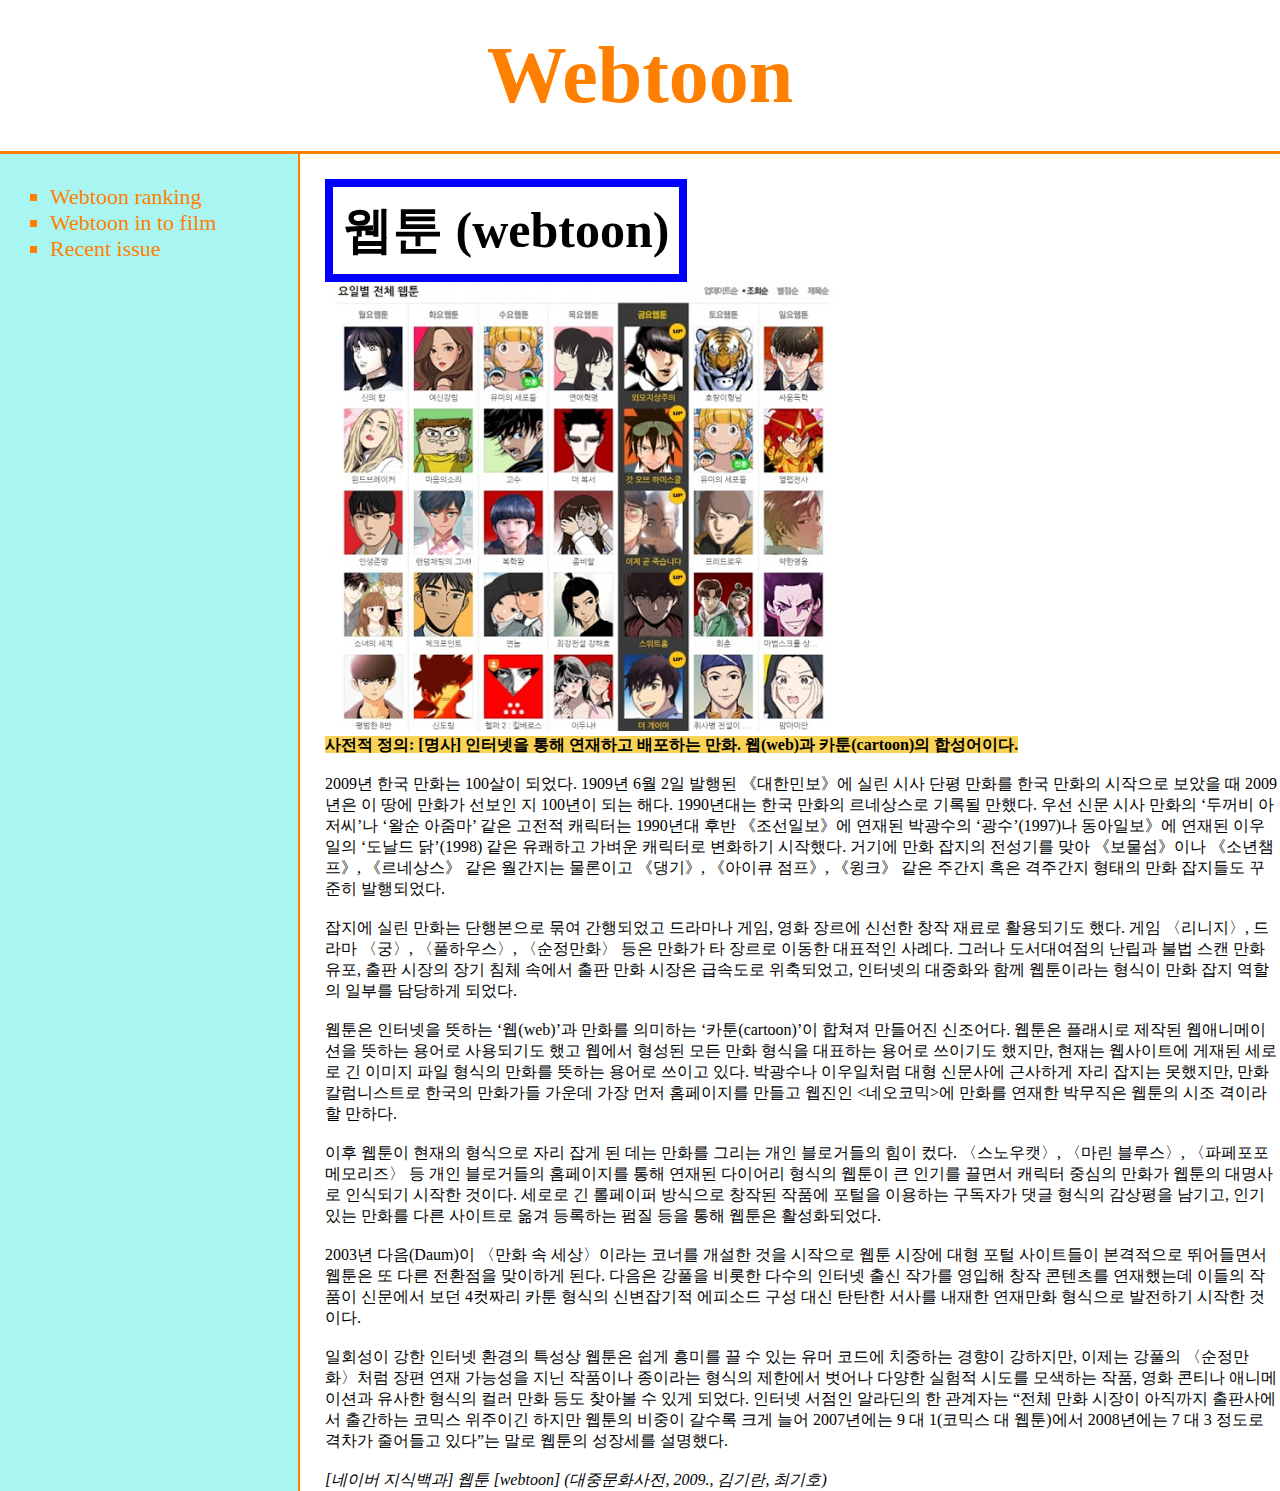
<file: index.html>
<!doctype html>
<html>
<head>
<meta charset="utf-8">
<title>webtoon</title>
  <link rel="stylesheet" href="style.css">

</head>

<body>
<header><b><a href="index.html">Webtoon</a></b></header>
<div id="grid">
    <ol>
      <a href="1.html"><li>Webtoon ranking</li></a>
      <a href="2.html"><li>Webtoon in to film</li></a>
      <a href="3.html"><li>Recent issue</li></a>
    </ol>
  <div id="article">
      <h2>웹툰 (webtoon)</h2>
    <div class="image">
      <img src="1.jpg">
    </div>

      <mark style="background-color:#F7D358"><b>사전적 정의: [명사] 인터넷을 통해 연재하고 배포하는 만화. 웹(web)과 카툰(cartoon)의 합성어이다.</b></mark>
    <br><br>
    2009년 한국 만화는 100살이 되었다. 1909년 6월 2일 발행된 《대한민보》에 실린 시사 단평 만화를 한국 만화의 시작으로 보았을 때 2009년은 이 땅에 만화가 선보인 지 100년이 되는 해다.
    1990년대는 한국 만화의 르네상스로 기록될 만했다. 우선 신문 시사 만화의 ‘두꺼비 아저씨’나 ‘왈순 아줌마’ 같은 고전적 캐릭터는 1990년대 후반 《조선일보》에 연재된 박광수의 ‘광수’(1997)나
    동아일보》에 연재된 이우일의 ‘도날드 닭’(1998) 같은 유쾌하고 가벼운 캐릭터로 변화하기 시작했다. 거기에 만화 잡지의 전성기를 맞아 《보물섬》이나 《소년챔프》, 《르네상스》 같은 월간지는 물론이고
    《댕기》, 《아이큐 점프》, 《윙크》 같은 주간지 혹은 격주간지 형태의 만화 잡지들도 꾸준히 발행되었다.
    <br><br>
    잡지에 실린 만화는 단행본으로 묶여 간행되었고 드라마나 게임, 영화 장르에 신선한 창작 재료로 활용되기도 했다. 게임 〈리니지〉, 드라마 〈궁〉, 〈풀하우스〉, 〈순정만화〉 등은 만화가 타 장르로
    이동한 대표적인 사례다. 그러나 도서대여점의 난립과 불법 스캔 만화 유포, 출판 시장의 장기 침체 속에서 출판 만화 시장은 급속도로 위축되었고, 인터넷의 대중화와 함께 웹툰이라는 형식이 만화 잡지
    역할의 일부를 담당하게 되었다.
    <br><br>
    웹툰은 인터넷을 뜻하는 ‘웹(web)’과 만화를 의미하는 ‘카툰(cartoon)’이 합쳐져 만들어진 신조어다. 웹툰은 플래시로 제작된 웹애니메이션을 뜻하는 용어로 사용되기도 했고 웹에서 형성된 모든 만화 형식을
    대표하는 용어로 쓰이기도 했지만, 현재는 웹사이트에 게재된 세로로 긴 이미지 파일 형식의 만화를 뜻하는 용어로 쓰이고 있다. 박광수나 이우일처럼 대형 신문사에 근사하게 자리 잡지는 못했지만,
    만화 칼럼니스트로 한국의 만화가들 가운데 가장 먼저 홈페이지를 만들고 웹진인 <네오코믹>에 만화를 연재한 박무직은 웹툰의 시조 격이라 할 만하다.
    <br><br>
    이후 웹툰이 현재의 형식으로 자리 잡게 된 데는 만화를 그리는 개인 블로거들의 힘이 컸다. 〈스노우캣〉, 〈마린 블루스〉, 〈파페포포 메모리즈〉 등 개인 블로거들의 홈페이지를 통해 연재된 다이어리 형식의
    웹툰이 큰 인기를 끌면서 캐릭터 중심의 만화가 웹툰의 대명사로 인식되기 시작한 것이다. 세로로 긴 롤페이퍼 방식으로 창작된 작품에 포털을 이용하는 구독자가 댓글 형식의 감상평을 남기고, 인기 있는 만화를
    다른 사이트로 옮겨 등록하는 펌질 등을 통해 웹툰은 활성화되었다.
    <br><br>
    2003년 다음(Daum)이 〈만화 속 세상〉이라는 코너를 개설한 것을 시작으로 웹툰 시장에 대형 포털 사이트들이 본격적으로 뛰어들면서 웹툰은 또 다른 전환점을 맞이하게 된다. 다음은 강풀을 비롯한
    다수의 인터넷 출신 작가를 영입해 창작 콘텐츠를 연재했는데 이들의 작품이 신문에서 보던 4컷짜리 카툰 형식의 신변잡기적 에피소드 구성 대신 탄탄한 서사를 내재한 연재만화 형식으로 발전하기 시작한 것이다.
    <br><br>
    일회성이 강한 인터넷 환경의 특성상 웹툰은 쉽게 흥미를 끌 수 있는 유머 코드에 치중하는 경향이 강하지만, 이제는 강풀의 〈순정만화〉처럼 장편 연재 가능성을 지닌 작품이나 종이라는 형식의 제한에서
    벗어나 다양한 실험적 시도를 모색하는 작품, 영화 콘티나 애니메이션과 유사한 형식의 컬러 만화 등도 찾아볼 수 있게 되었다. 인터넷 서점인 알라딘의 한 관계자는 “전체 만화 시장이 아직까지 출판사에서
    출간하는 코믹스 위주이긴 하지만 웹툰의 비중이 갈수록 크게 늘어 2007년에는 9 대 1(코믹스 대 웹툰)에서 2008년에는 7 대 3 정도로 격차가 줄어들고 있다”는 말로 웹툰의 성장세를 설명했다.
    <br><br>
    <em>[네이버 지식백과] 웹툰 [webtoon] (대중문화사전, 2009., 김기란, 최기호)</em>
    </div>

  </div>
</body>
</html>
</file>
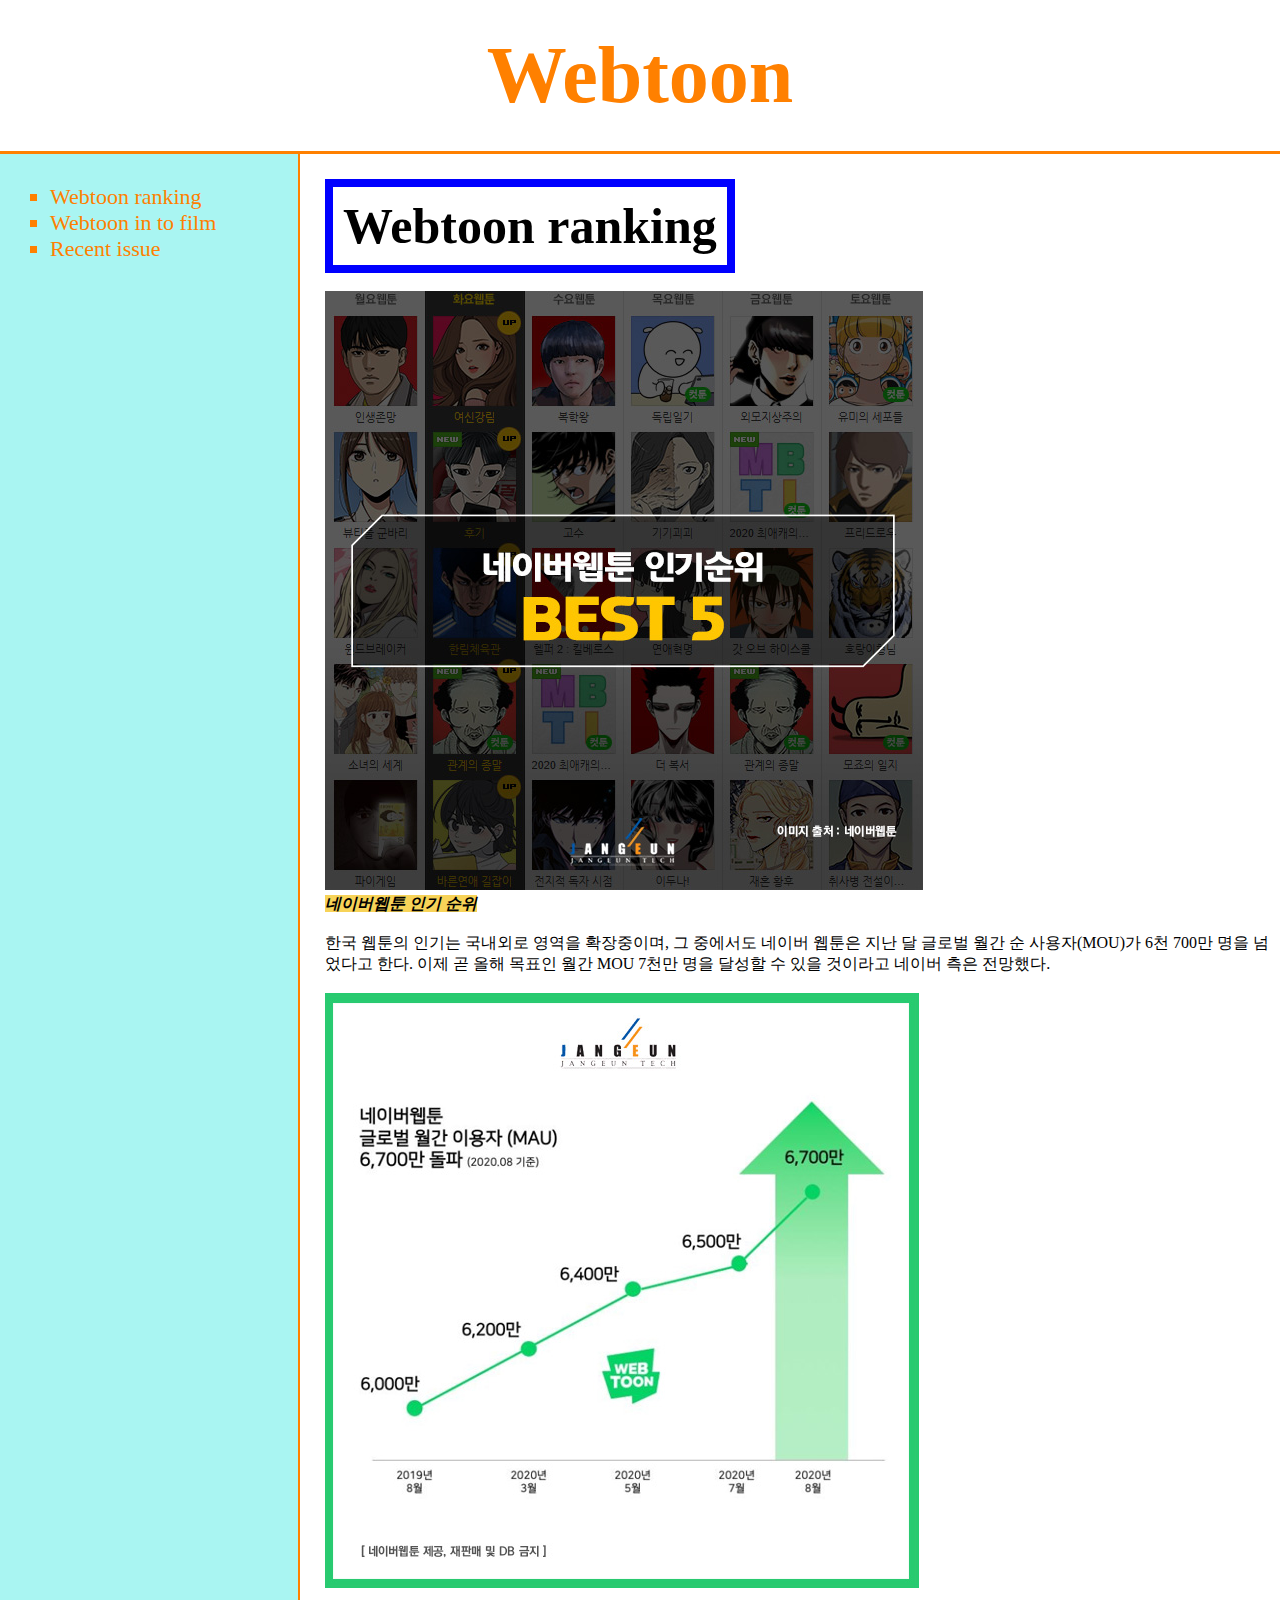
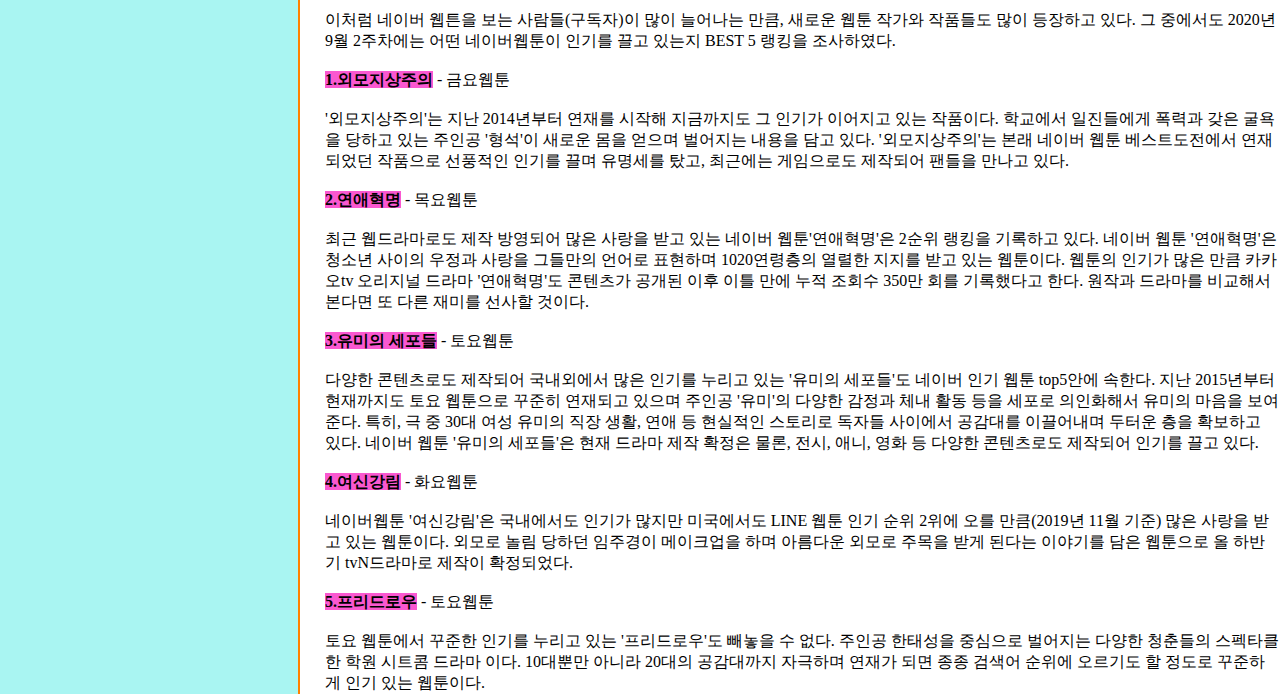
<file: 1.html>
<!doctype html>
<html>
<head>
<meta charset="utf-8">
<title>webtoon</title>
<link rel="stylesheet" href="style.css">
</head>

<body>
<header><b><a href="index.html">Webtoon</a></b></header>
<div id="grid">
    <ol>
      <a href="1.html"><li>Webtoon ranking</li></a>
      <a href="2.html"><li>Webtoon in to film</li></a>
      <a href="3.html"><li>Recent issue</li></a>
    </ol>
  <div id="article">
      <p>
      <h2>Webtoon ranking</h2>
      <br><br>
      <img src="2.jpg">
      <br>
      <mark style="background-color:#F7D358"><b><em>네이버웹툰 인기 순위</em></b></mark>
      <br><br>
      한국 웹툰의 인기는 국내외로 영역을 확장중이며, 그 중에서도 네이버 웹툰은 지난 달 글로벌 월간 순 사용자(MOU)가 6천 700만 명을 넘었다고 한다. 이제 곧 올해 목표인 월간 MOU 7천만 명을
      달성할 수 있을 것이라고 네이버 측은 전망했다.
      <br><br>
      <img src="3.jpg">
      <br><br>
      이처럼 네이버 웹튼을 보는 사람들(구독자)이 많이 늘어나는 만큼, 새로운 웹툰 작가와 작품들도 많이 등장하고 있다. 그 중에서도 2020년 9월 2주차에는 어떤 네이버웹툰이 인기를 끌고 있는지
      BEST 5 랭킹을 조사하였다.
      <br><br>
      <mark style="background-color:#FA58D0"><b>1.외모지상주의</b></mark> - 금요웹툰
      <br><br>
      '외모지상주의'는 지난 2014년부터 연재를 시작해 지금까지도 그 인기가 이어지고 있는 작품이다. 학교에서 일진들에게 폭력과 갖은 굴욕을 당하고 있는 주인공 '형석'이 새로운 몸을 얻으며
      벌어지는 내용을 담고 있다. '외모지상주의'는 본래 네이버 웹툰 베스트도전에서 연재되었던 작품으로 선풍적인 인기를 끌며 유명세를 탔고, 최근에는 게임으로도 제작되어 팬들을 만나고
      있다.
      <br><br>
      <mark style="background-color:#FA58D0"><b>2.연애혁명</b></mark> - 목요웹툰
      <br><br>
      최근 웹드라마로도 제작 방영되어 많은 사랑을 받고 있는 네이버 웹툰'연애혁명'은 2순위 랭킹을 기록하고 있다. 네이버 웹툰 '연애혁명'은 청소년 사이의 우정과 사랑을 그들만의 언어로
      표현하며 1020연령층의 열렬한 지지를 받고 있는 웹툰이다. 웹툰의 인기가 많은 만큼 카카오tv 오리지널 드라마 '연애혁명'도 콘텐츠가 공개된 이후 이틀 만에 누적 조회수 350만 회를
      기록했다고 한다. 원작과 드라마를 비교해서 본다면 또 다른 재미를 선사할 것이다.
      <br><br>
      <mark style="background-color:#FA58D0"><b>3.유미의 세포들</b></mark> - 토요웹툰
      <br><br>
      다양한 콘텐츠로도 제작되어 국내외에서 많은 인기를 누리고 있는 '유미의 세포들'도 네이버 인기 웹툰 top5안에 속한다. 지난 2015년부터 현재까지도 토요 웹툰으로 꾸준히 연재되고 있으며
      주인공 '유미'의 다양한 감정과 체내 활동 등을 세포로 의인화해서 유미의 마음을 보여준다. 특히, 극 중 30대 여성 유미의 직장 생활, 연애 등 현실적인 스토리로 독자들 사이에서 공감대를
      이끌어내며 두터운 층을 확보하고 있다. 네이버 웹툰 '유미의 세포들'은 현재 드라마 제작 확정은 물론, 전시, 애니, 영화 등 다양한 콘텐츠로도 제작되어 인기를 끌고 있다.
      <br><br>
      <mark style="background-color:#FA58D0"><b>4.여신강림</b></mark> - 화요웹툰
      <br><br>
      네이버웹툰 '여신강림'은 국내에서도 인기가 많지만 미국에서도 LINE 웹툰 인기 순위 2위에 오를 만큼(2019년 11월 기준) 많은 사랑을 받고 있는 웹툰이다.
      외모로 놀림 당하던 임주경이 메이크업을 하며 아름다운 외모로 주목을 받게 된다는 이야기를 담은 웹툰으로 올 하반기 tvN드라마로 제작이 확정되었다.
      <br><br>
      <mark style="background-color:#FA58D0"><b>5.프리드로우</b></mark> - 토요웹툰
      <br><br>
      토요 웹툰에서 꾸준한 인기를 누리고 있는 '프리드로우'도 빼놓을 수 없다. 주인공 한태성을 중심으로 벌어지는 다양한 청춘들의 스펙타클한 학원 시트콤 드라마 이다.
      10대뿐만 아니라 20대의 공감대까지 자극하며 연재가 되면 종종 검색어 순위에 오르기도 할 정도로 꾸준하게 인기 있는 웹툰이다.
      </p>
    </div>
  </div>
</body>
</html>
</file>
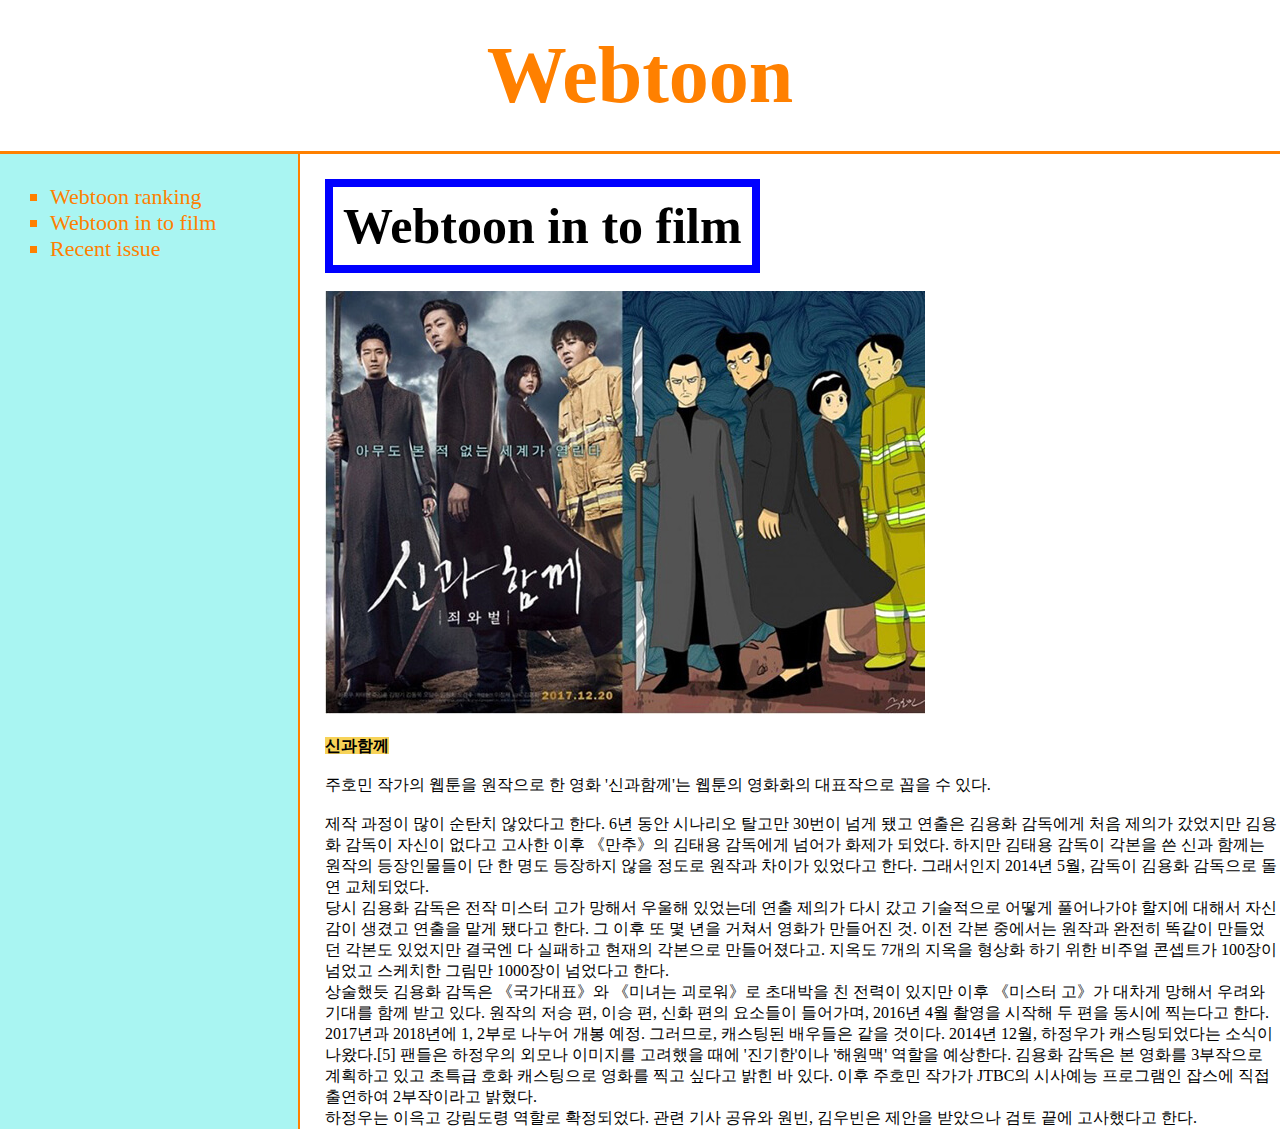
<file: 2.html>
<!doctype html>
<html>
<head>
<meta charset="utf-8">
<title>webtoon</title>
  <link rel="stylesheet" href="style.css">
</head>

<body>
<header><b><a href="index.html">Webtoon</a></b></header>
<div id="grid">
    <ol>
      <a href="1.html"><li>Webtoon ranking</li></a>
      <a href="2.html"><li>Webtoon in to film</li></a>
      <a href="3.html"><li>Recent issue</li></a>
    </ol>
<div id="article">
  <h2>Webtoon in to film</h2>
  <br><br>
  <p><img src="4.jpg">
  <br><br>
  <mark style="background-color:#F7D358"><b>신과함께</b></mark>
  <br><br>
  주호민 작가의 웹툰을 원작으로 한 영화 '신과함께'는 웹툰의 영화화의 대표작으로 꼽을 수 있다.
  <br><br>

  제작 과정이 많이 순탄치 않았다고 한다. 6년 동안 시나리오 탈고만 30번이 넘게 됐고 연출은 김용화 감독에게 처음 제의가 갔었지만 김용화 감독이 자신이 없다고
  고사한 이후 《만추》의 김태용 감독에게 넘어가 화제가 되었다. 하지만 김태용 감독이 각본을 쓴 신과 함께는 원작의 등장인물들이 단 한 명도 등장하지 않을 정도로
  원작과 차이가 있었다고 한다. 그래서인지 2014년 5월, 감독이 김용화 감독으로 돌연 교체되었다. <BR>
  당시 김용화 감독은 전작 미스터 고가 망해서 우울해 있었는데 연출 제의가 다시 갔고 기술적으로 어떻게 풀어나가야 할지에 대해서 자신감이 생겼고 연출을 맡게 됐다고 한다.
  그 이후 또 몇 년을 거쳐서 영화가 만들어진 것. 이전 각본 중에서는 원작과 완전히 똑같이 만들었던 각본도 있었지만 결국엔 다 실패하고 현재의 각본으로 만들어졌다고.
  지옥도 7개의 지옥을 형상화 하기 위한 비주얼 콘셉트가 100장이 넘었고 스케치한 그림만 1000장이 넘었다고 한다.<BR>
  상술했듯 김용화 감독은 《국가대표》와 《미녀는 괴로워》로 초대박을 친 전력이 있지만 이후 《미스터 고》가 대차게 망해서 우려와 기대를 함께 받고 있다.
  원작의 저승 편, 이승 편, 신화 편의 요소들이 들어가며, 2016년 4월 촬영을 시작해 두 편을 동시에 찍는다고 한다. 2017년과 2018년에 1, 2부로 나누어 개봉 예정.
  그러므로, 캐스팅된 배우들은 같을 것이다. 2014년 12월, 하정우가 캐스팅되었다는 소식이 나왔다.[5] 팬들은 하정우의 외모나 이미지를 고려했을 때에 '진기한'이나
  '해원맥' 역할을 예상한다. 김용화 감독은 본 영화를 3부작으로 계획하고 있고 초특급 호화 캐스팅으로 영화를 찍고 싶다고 밝힌 바 있다.
  이후 주호민 작가가 JTBC의 시사예능 프로그램인 잡스에 직접 출연하여 2부작이라고 밝혔다.<BR>
  하정우는 이윽고 강림도령 역할로 확정되었다. 관련 기사 공유와 원빈, 김우빈은 제안을 받았으나 검토 끝에 고사했다고 한다.

  </p>
  </div>
</div>
</body>
</html>
</file>
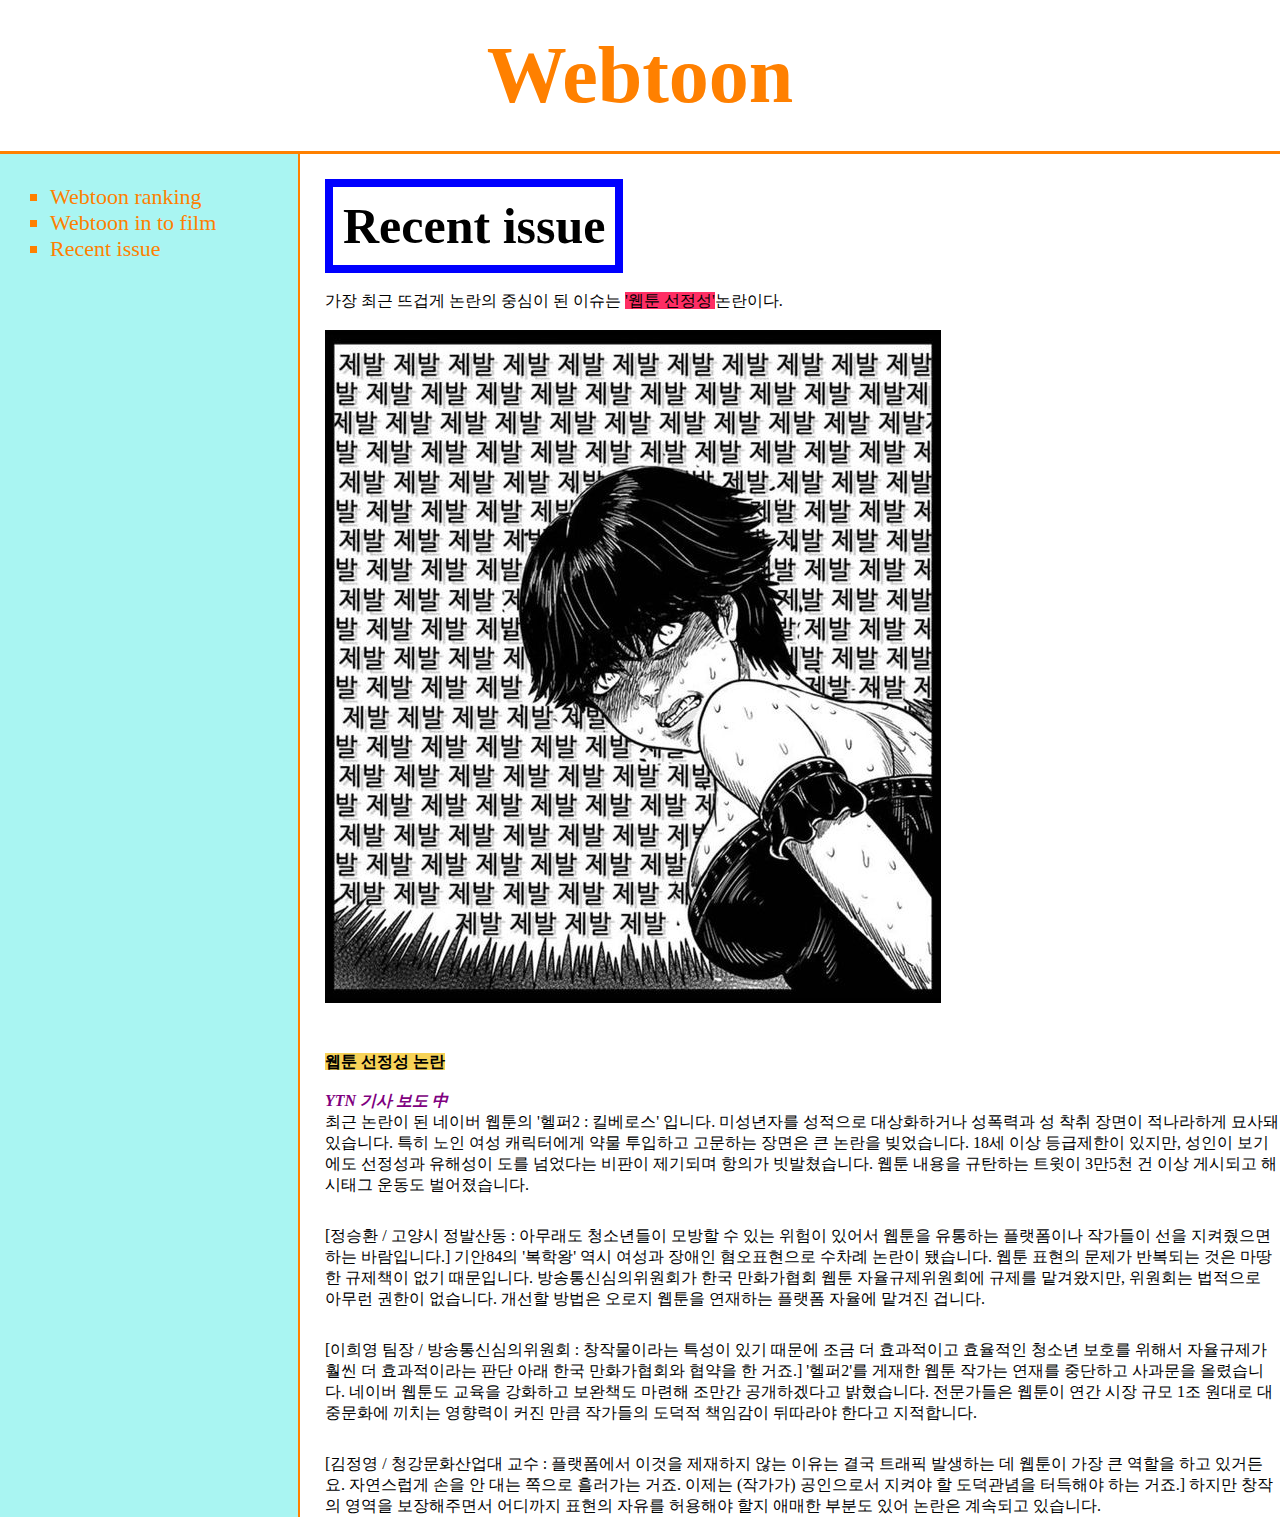
<file: 3.html>
<!doctype html>
<html>
<head>
<meta charset="utf-8">
<title>webtoon</title>
  <link rel="stylesheet" href="style.css">
</head>

<body>
<header><b><a href="index.html">Webtoon</a></b></header>
<div id="grid">
    <ol>
      <a href="1.html"><li>Webtoon ranking</li></a>
      <a href="2.html"><li>Webtoon in to film</li></a>
      <a href="3.html"><li>Recent issue</li></a>
    </ol>
<div id="article">
  <h2>Recent issue</h2>
  <br><br>
  가장 최근 뜨겁게 논란의 중심이 된 이슈는 <mark style="background-color:#FE2E64">'웹툰 선정성'</mark>논란이다.
  <br><br>
  <img src="5.jpg"><br>
  <p style="margin-top:45px;"><mark style="background-color:#F7D358"><b>웹툰 선정성 논란</b></mark>
  <br><br>
  <em style="color:purple"><b>YTN 기사 보도 中</b></em><br>
  최근 논란이 된 네이버 웹툰의 '헬퍼2 : 킬베로스' 입니다. 미성년자를 성적으로 대상화하거나 성폭력과 성 착취 장면이 적나라하게 묘사돼 있습니다.
  특히 노인 여성 캐릭터에게 약물 투입하고 고문하는 장면은 큰 논란을 빚었습니다. 18세 이상 등급제한이 있지만, 성인이 보기에도 선정성과 유해성이 도를 넘었다는 비판이 제기되며 항의가 빗발쳤습니다.
  웹툰 내용을 규탄하는 트윗이 3만5천 건 이상 게시되고 해시태그 운동도 벌어졌습니다.</p>

  <p style="margin-top:30px;">[정승환 / 고양시 정발산동 : 아무래도 청소년들이 모방할 수 있는 위험이 있어서 웹툰을 유통하는 플랫폼이나 작가들이 선을 지켜줬으면 하는 바람입니다.]
  기안84의 '복학왕' 역시 여성과 장애인 혐오표현으로 수차례 논란이 됐습니다. 웹툰 표현의 문제가 반복되는 것은 마땅한 규제책이 없기 때문입니다.
  방송통신심의위원회가 한국 만화가협회 웹툰 자율규제위원회에 규제를 맡겨왔지만, 위원회는 법적으로 아무런 권한이 없습니다.
  개선할 방법은 오로지 웹툰을 연재하는 플랫폼 자율에 맡겨진 겁니다.</p>

  <p style="margin-top:30px;">[이희영 팀장 / 방송통신심의위원회 : 창작물이라는 특성이 있기 때문에 조금 더 효과적이고 효율적인 청소년 보호를 위해서 자율규제가 훨씬 더 효과적이라는 판단 아래 한국 만화가협회와 협약을 한 거죠.]
  '헬퍼2'를 게재한 웹툰 작가는 연재를 중단하고 사과문을 올렸습니다. 네이버 웹툰도 교육을 강화하고 보완책도 마련해 조만간 공개하겠다고 밝혔습니다.
  전문가들은 웹툰이 연간 시장 규모 1조 원대로 대중문화에 끼치는 영향력이 커진 만큼 작가들의 도덕적 책임감이 뒤따라야 한다고 지적합니다.</p>

  <p style="margin-top:30px;">[김정영 / 청강문화산업대 교수 : 플랫폼에서 이것을 제재하지 않는 이유는 결국 트래픽 발생하는 데 웹툰이 가장 큰 역할을 하고 있거든요. 자연스럽게 손을 안 대는 쪽으로 흘러가는 거죠. 이제는 (작가가) 공인으로서 지켜야 할 도덕관념을 터득해야 하는 거죠.]
  하지만 창작의 영역을 보장해주면서 어디까지 표현의 자유를 허용해야 할지 애매한 부분도 있어 논란은 계속되고 있습니다.</p>
  </p>
  </div>
</div>
</body>
</html>
</file>
<file: style.css>
*{
  margin:0;
  padding:0;
}
a{
  text-decoration: none;
}
a:link{
  color:#FF8000;
}
a:visited{
  color:#8904B1;
}
a:hover{
  text-decoration: underline;
}
a:active{
  color:grey;
}
  header{
  text-align:center;
  font-size: 80px;
  border-bottom: 3px solid  #FF8000;
  padding:30px;
  }
  h2{
    border: 8px solid blue;
    display:inline-block;
    padding:10px;
    font-size:50px;
  }
  img{
    float:bottom;
  }
  #grid{
    text-align: left;
    display: grid;
    grid-template-columns: 300px 1fr;
  }
  ol{
    padding-right: 50px;
    padding-left: 50px;
    padding-top: 30px;
    font-size: 22px;
    background-color:#A9F5F2;
    list-style:square;
    border-right: 2px #FF8000 solid;
  }
  #article{
    padding-left:25px;
    padding-top:25px;

  }

  @media(max-width:800px){
    #grid{
      display: block;
    }
    ol{
      border-right: none;
    }
  }
</file>
